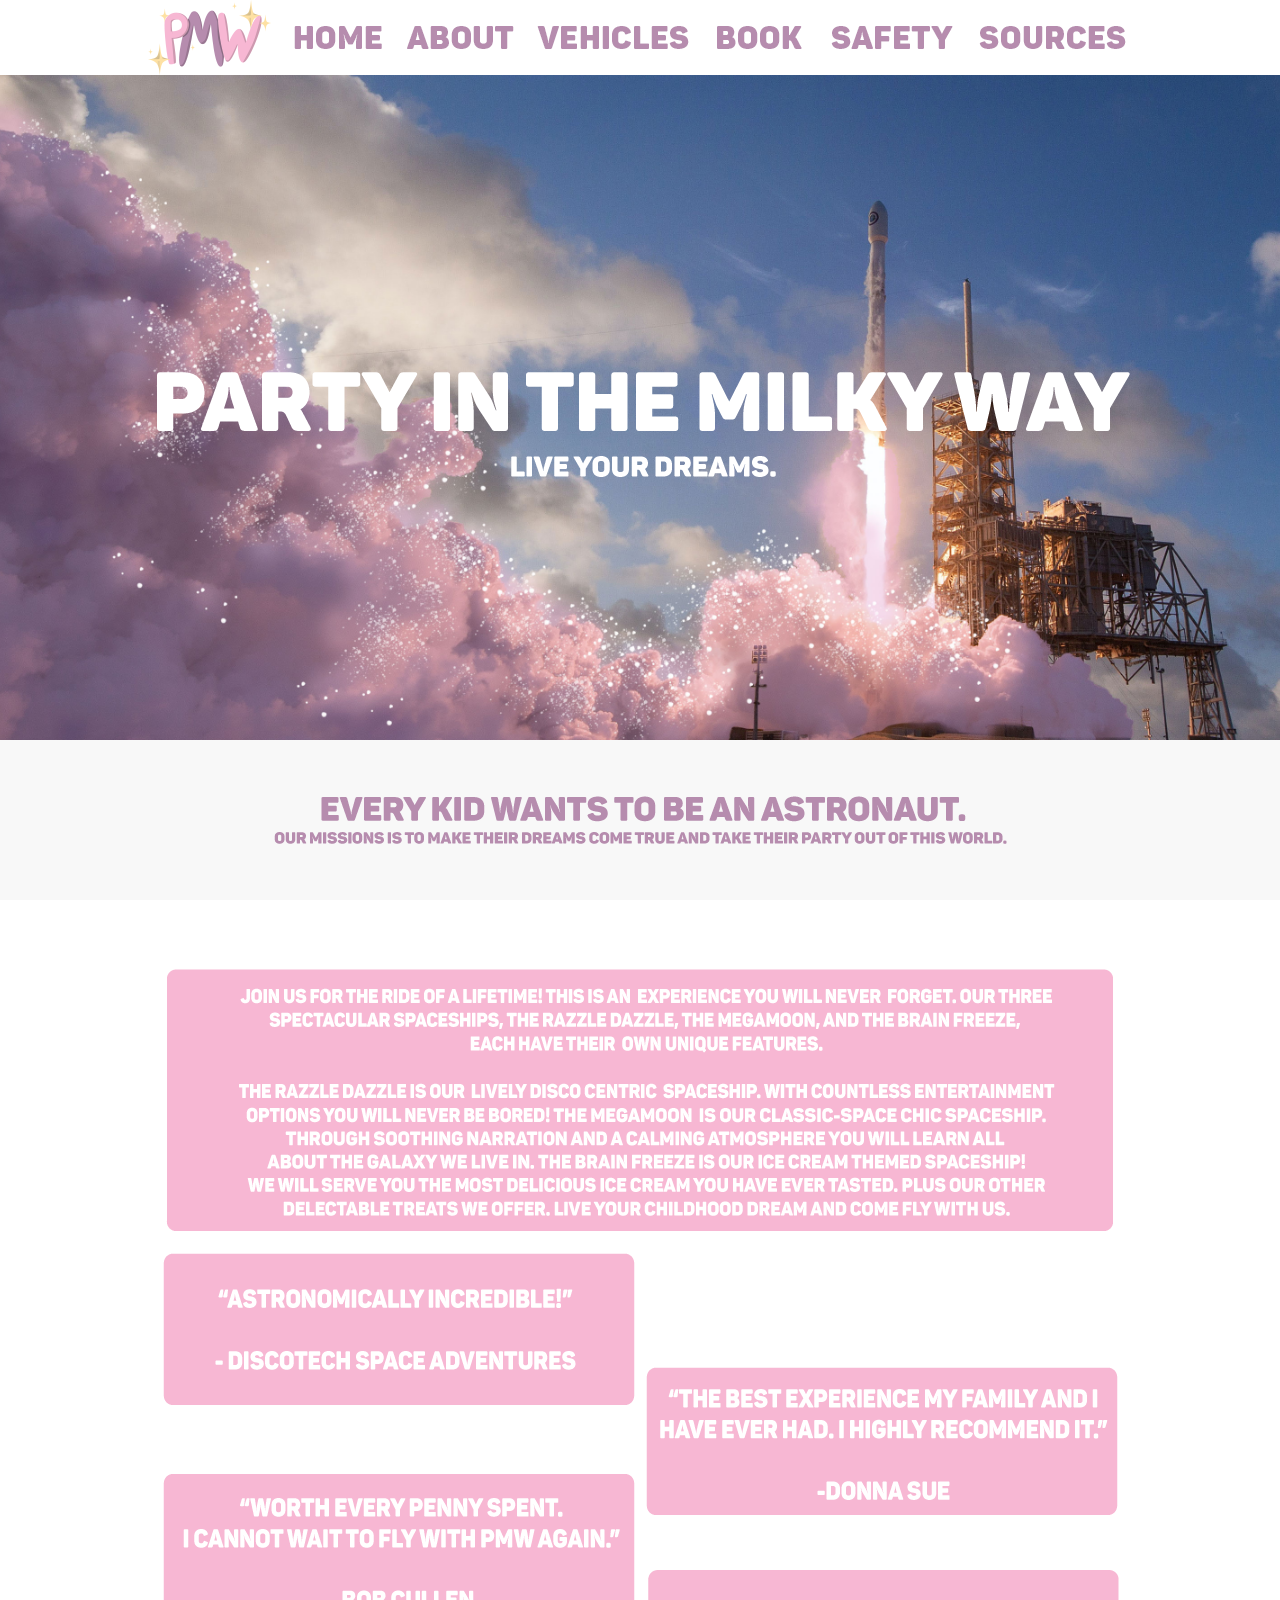
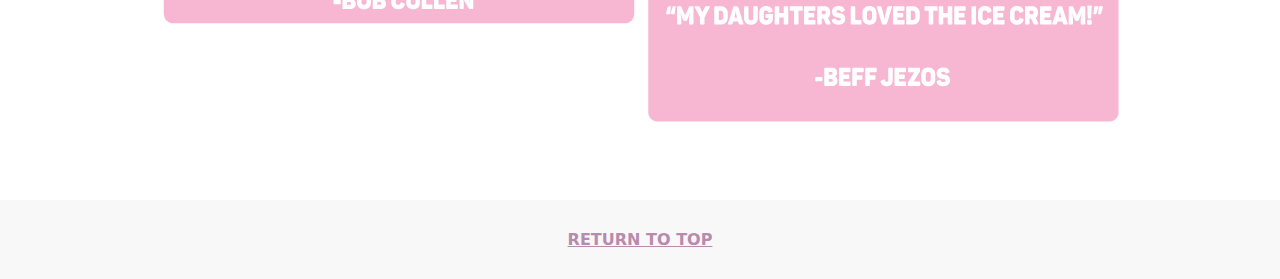
<file: index.html>
<!doctype html>
<html>
	<head>
		<meta charset="utf-8">
		<meta name="viewport" content="width=device-width, initial-scale=1.0">
		<title>Party in the Milky Way</title>
		<link href="style.css" rel="stylesheet" type="text/css">
	</head>

	<body>
		<div id="web-container">
			<div id="page-container">
				<div id="Top"></div>
				<div id="topbar">
					<ul id="navbar">
							<li id="nav1"><a href="https://2087-901-webmaster2.github.io/pmw/index.html"><span>HOME</span></a></li>
							<li id="nav2"><a href="https://2087-901-webmaster2.github.io/pmw/about.html"><span>ABOUT</span></a></li>
							<li id="nav3"><a href="https://2087-901-webmaster2.github.io/pmw/vehicles.html"><span>VEHICLES</span></a></li>
							<li id="nav4"><a href="https://2087-901-webmaster2.github.io/pmw/book.html"><span>BOOK</span></a></li>
							<li id="nav5"><a href="https://2087-901-webmaster2.github.io/pmw/safety.html"><span>SAFETY</span></a></li>
							<li id="nav6"><a href="https://2087-901-webmaster2.github.io/pmw/sources.html"><span>SOURCES</span></a></li>
					</ul>
				</div>

				<div id="partyImg1">
					 <img src="images/Party.png" alt=""/>
				</div> <!-- closes partyImg1 -->

				<div id="infohome"> 
				  <img src="images/astronaut.png" alt=""/>
				</div> <!-- closes infohome -->

			  <div id="partyImg2"> 
				  <img src="images/homeboxinfo2.png" width="1000" height="600" alt=""/> 
				</div> <!-- closes partyImg2 -->
				
				<div id="footer">
					<p><a href="#top">RETURN TO TOP</a></p>
				</div>
				
				
		  </div> <!-- closes page-container -->
		</div> <!-- closes web-container -->
		
	</body>
</html>
</file>
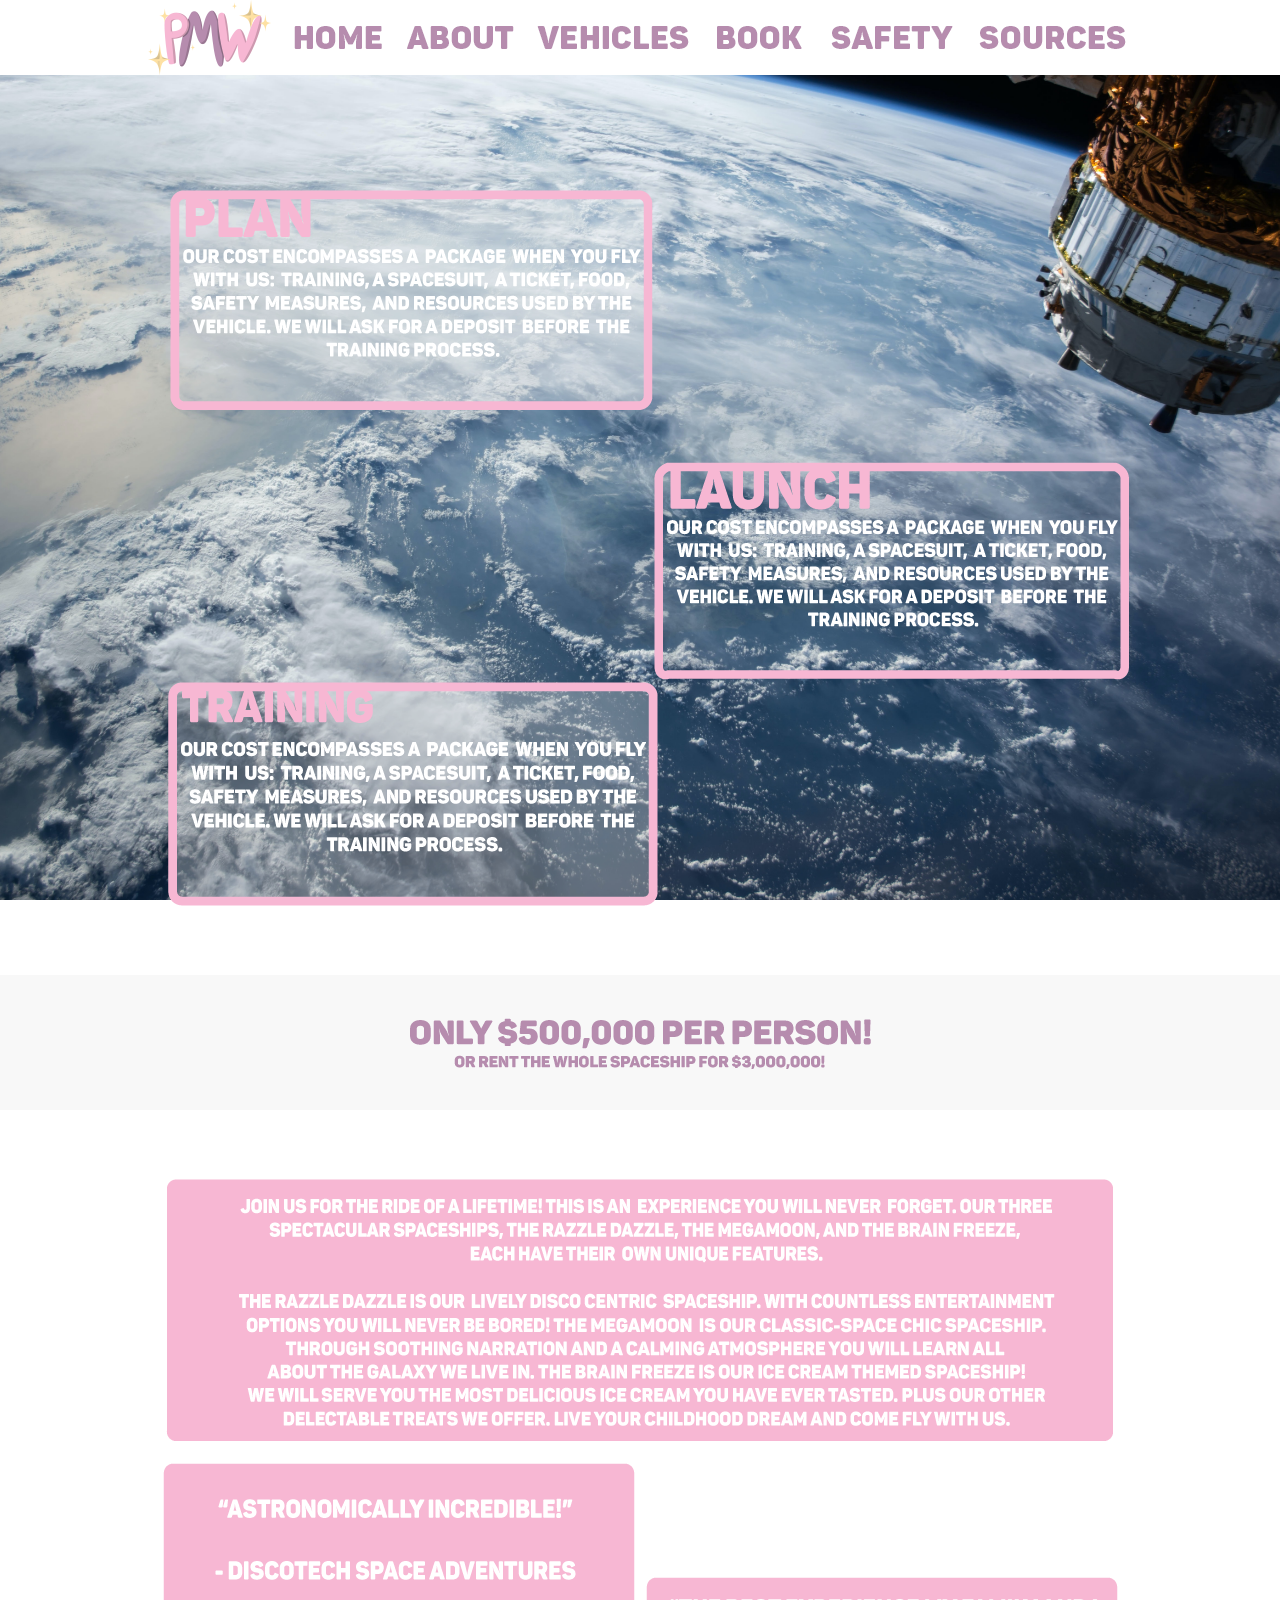
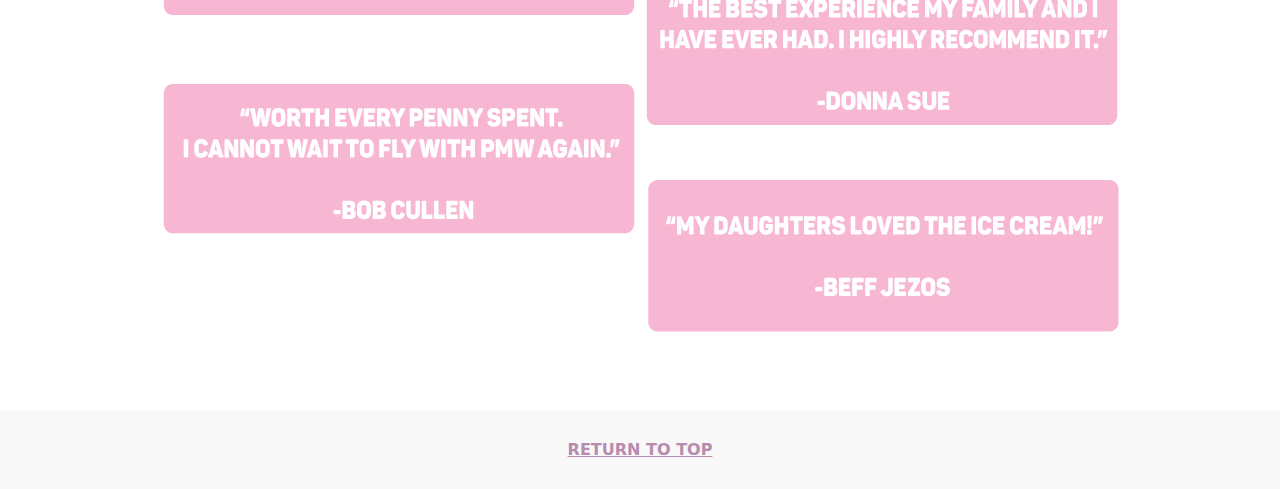
<file: about.html>
<!doctype html>
<html>
	<head>
		<meta charset="utf-8">
		<meta name="viewport" content="width=device-width, initial-scale=1.0">
		<title>Party in the Milky Way</title>
		<link href="style.css" rel="stylesheet" type="text/css">
	</head>

	<body>
		<div id="web-container">
			<div id="page-container2">
				<div id="Top"></div>
				<div id="topbar">
					<ul id="navbar">

					</ul>
				</div>
				
				<div id="aboutImg1">
				    <img src="images/aboutboxinfo.png" width="1000" height="900" alt=""/>
				</div> <!-- closes partyImg1 -->
				
				<div id="infohome"> 
				  <img src="images/aboutprice.png" alt=""/>
				</div> <!-- closes infohome -->

			  <div id="partyImg2"> 
				  <img src="images/homeboxinfo2.png" width="1000" height="600" alt=""/> 
				</div> <!-- closes partyImg2 -->

				<div id="footer">
					<p><a href="#top">RETURN TO TOP</a></p>
				</div>
				
				
		  </div> <!-- closes page-container2 -->
		</div> <!-- closes web-container -->
		
	</body>
</html>
</file>
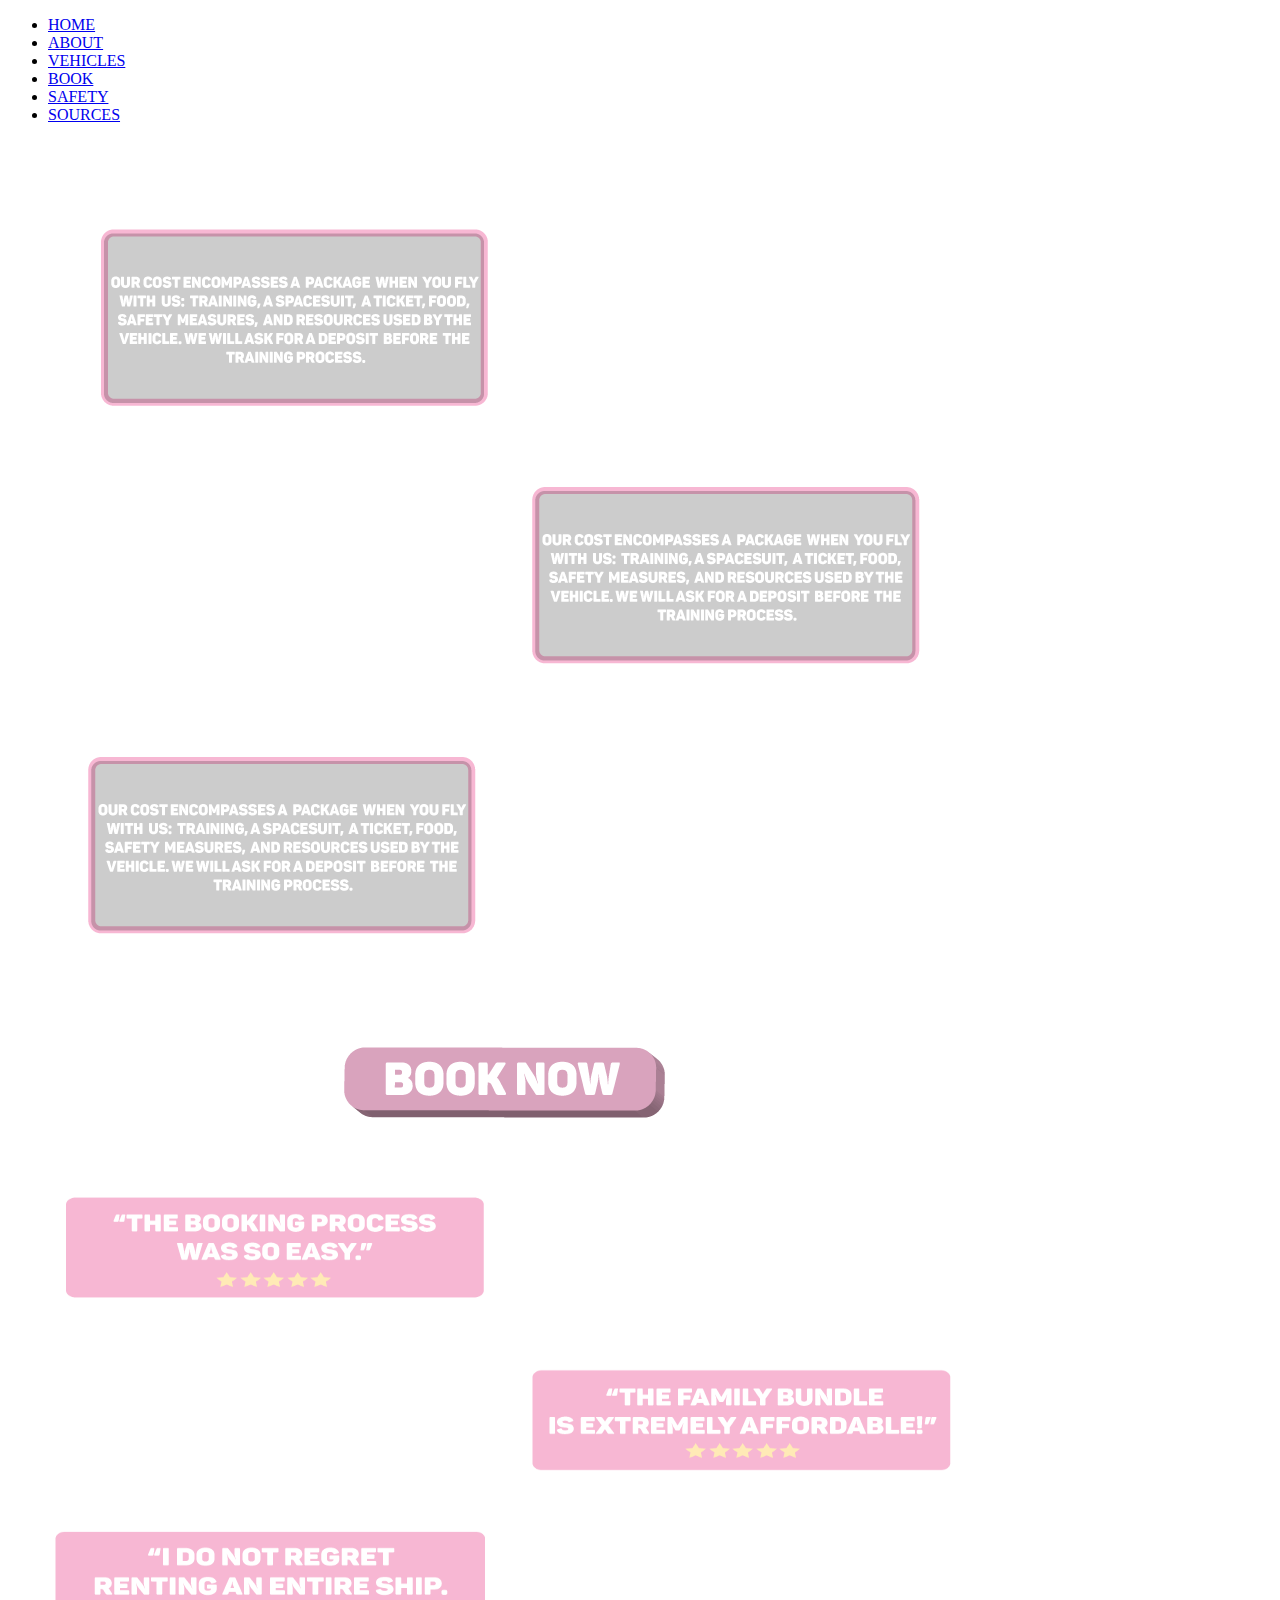
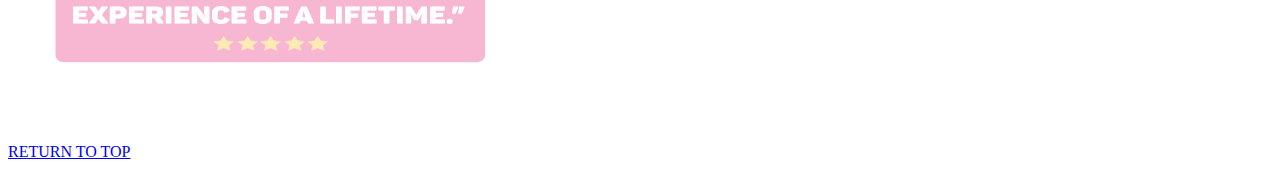
<file: book.html>
<!doctype html>
<html>
	<head>
		<meta charset="utf-8">
		<meta name="viewport" content="width=device-width, initial-scale=1.0">
		<title>Party in the Milky Way</title>
		<link href="https://2087-901-webmaster02.github.io/pmw/style.css" rel="stylesheet" type="text/css">
	</head>

	<body>
		<div id="web-container">
			<div id="page-container4">
				<div id="Top"></div>
				<div id="topbar">
					<ul id="navbar">
							<li id="nav1"><a href="https://2087-901-webmaster02.github.io/pmw/index.html"><span>HOME</span></a></li>
							<li id="nav2"><a href="https://2087-901-webmaster02.github.io/pmw/about.html"><span>ABOUT</span></a></li>
							<li id="nav3"><a href="https://2087-901-webmaster02.github.io/pmw/vehicles.html"><span>VEHICLES</span></a></li>
							<li id="nav4"><a href="https://2087-901-webmaster02.github.io/pmw/book.html"><span>BOOK</span></a></li>
							<li id="nav5"><a href="https://2087-901-webmaster02.github.io/pmw/safety.html"><span>SAFETY</span></a></li>
							<li id="nav6"><a href="https://2087-901-webmaster02.github.io/pmw/sources.html"><span>SOURCES</span></a></li>
					</ul>
				</div>
				
				<div id="bookImg1">
				    <img src="images/bookinfo.png" width="1000" height="900" alt=""/>
				</div> <!-- closes partyImg1 -->
				
				<div id="infohome"> 
				  <img src="images/booknow.png" alt=""/>
				</div> <!-- closes infohome -->

			  <div id="partyImg2"> 
				  <img src="images/homebook.png" width="1000" height="600" alt=""/> 
				</div> <!-- closes partyImg2 -->

				<div id="footer">
					<p><a href="#top">RETURN TO TOP</a></p>
				</div>
				
				
		  </div> <!-- closes page-container2 -->
		</div> <!-- closes web-container -->
		
	</body>
</html>
</file>
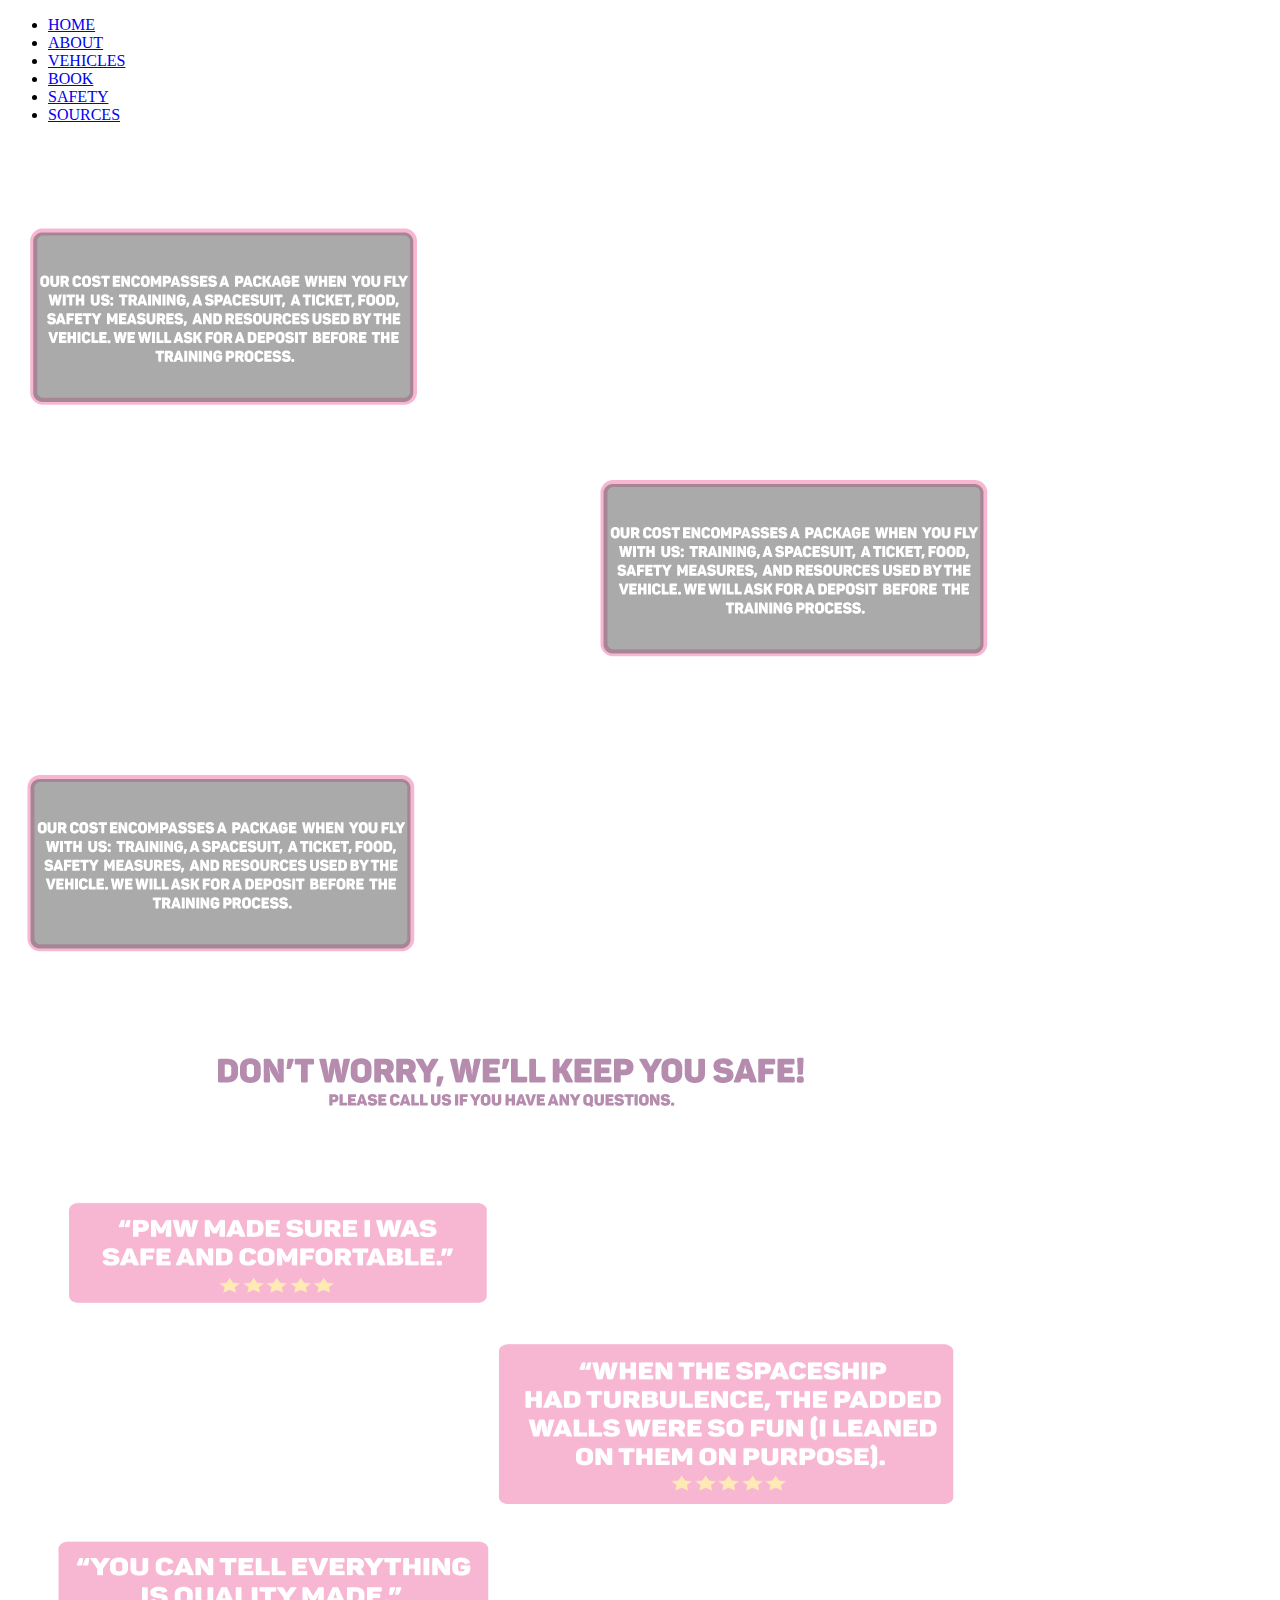
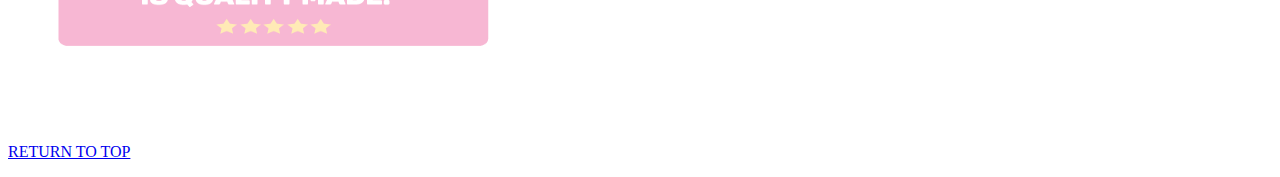
<file: safety.html>
<!doctype html>
<html>
	<head>
		<meta charset="utf-8">
		<meta name="viewport" content="width=device-width, initial-scale=1.0">
		<title>Party in the Milky Way</title>
		<link href="https://2087-901-webmaster02.github.io/pmw/style.css" rel="stylesheet" type="text/css">
	</head>

	<body>
		<div id="web-container">
			<div id="page-container5">
				<div id="Top"></div>
				<div id="topbar">
					<ul id="navbar">
							<li id="nav1"><a href="https://2087-901-webmaster02.github.io/pmw/index.html"><span>HOME</span></a></li>
							<li id="nav2"><a href="https://2087-901-webmaster02.github.io/pmw/about.html"><span>ABOUT</span></a></li>
							<li id="nav3"><a href="https://2087-901-webmaster02.github.io/pmw/vehicles.html"><span>VEHICLES</span></a></li>
							<li id="nav4"><a href="https://2087-901-webmaster02.github.io/pmw/book.html"><span>BOOK</span></a></li>
							<li id="nav5"><a href="https://2087-901-webmaster02.github.io/pmw/safety.html"><span>SAFETY</span></a></li>
							<li id="nav6"><a href="https://2087-901-webmaster02.github.io/pmw/sources.html"><span>SOURCES</span></a></li>
					</ul>
				</div>
				
				<div id="safetyImg1">
				    <img src="images/safetyinfo.png" width="1000" height="900" alt=""/>
				</div> <!-- closes partyImg1 -->
				
				<div id="infohome"> 
				  <img src="images/safetybar.png" alt=""/>
				</div> <!-- closes infohome -->

			  <div id="partyImg2"> 
				  <img src="images/homesafety.png" width="1000" height="600" alt=""/> 
				</div> <!-- closes partyImg2 -->
				
				<div id="footer">
					<p><a href="#top">RETURN TO TOP</a></p>
				</div>
				
				
		  </div> <!-- closes page-container2 -->
		</div> <!-- closes web-container -->
		
	</body>
</html>
</file>
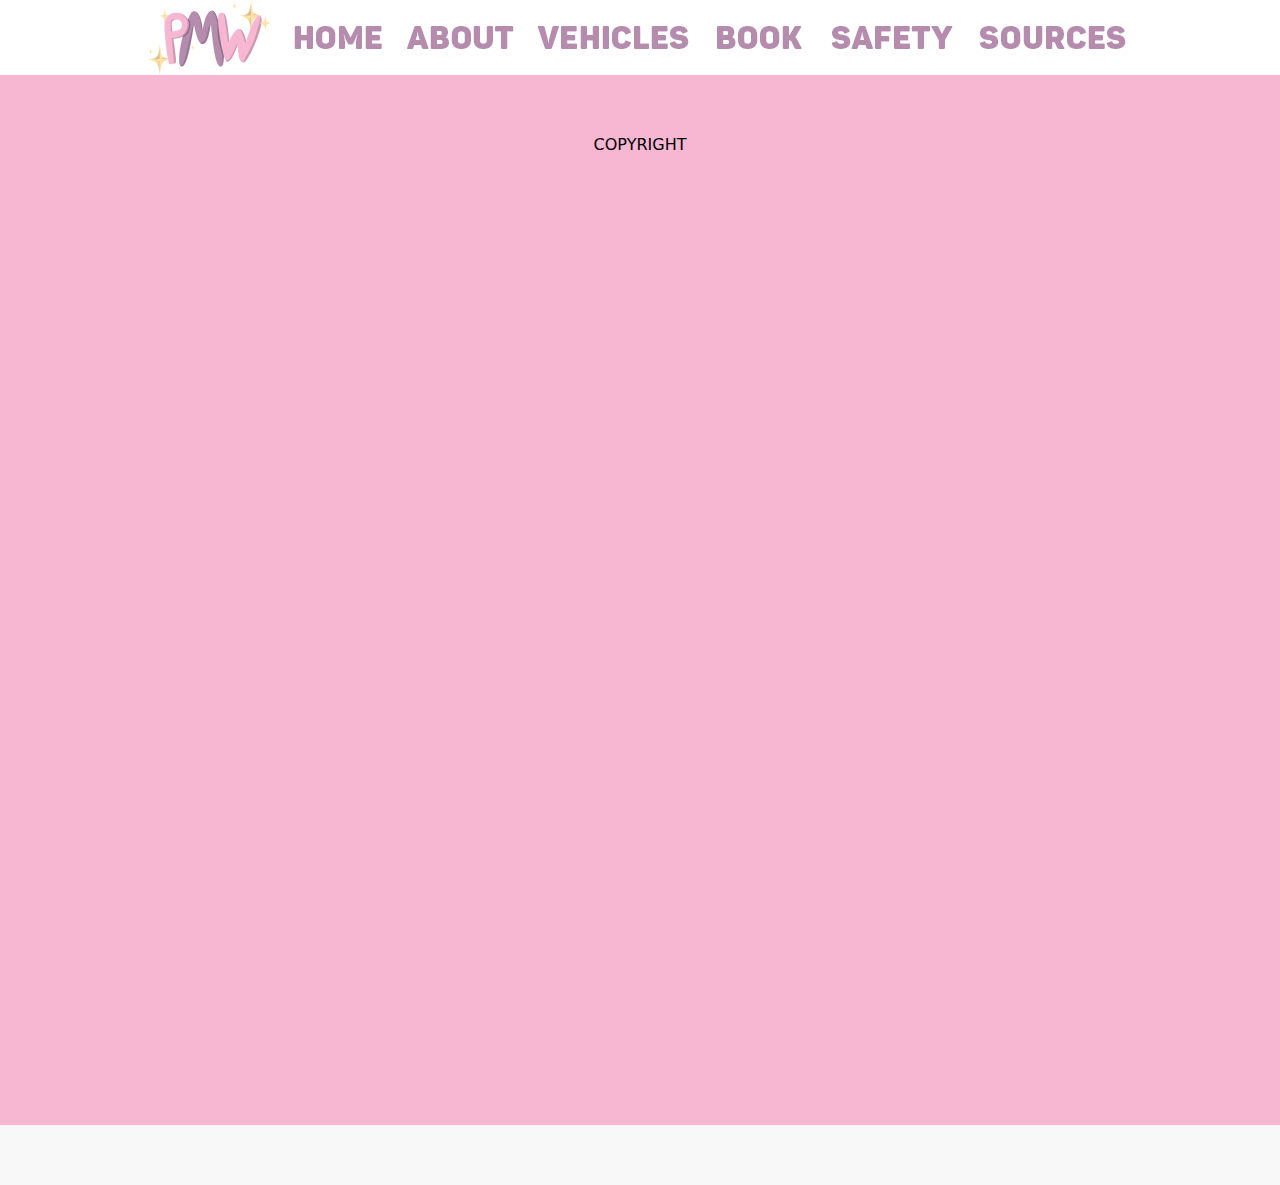
<file: sources.html>
<!doctype html>
<html>
	<head>
		<meta charset="utf-8">
		<meta name="viewport" content="width=device-width, initial-scale=1.0">
		<title>Party in the Milky Way</title>
		<link href="style.css" rel="stylesheet" type="text/css">
	</head>

	<body>
		<div id="web-container">
			<div id="page-container6">

				<div id="topbar">
					<ul id="navbar">
							<li id="nav1"><a href="https://tranpat000.github.io/Webmaster/index.html"><span>HOME</span></a></li>
							<li id="nav2"><a href="https://tranpat000.github.io/Webmaster/about.html"><span>ABOUT</span></a></li>
							<li id="nav3"><a href="https://tranpat000.github.io/Webmaster/vehicles.html"><span>VEHICLES</span></a></li>
							<li id="nav4"><a href="https://tranpat000.github.io/Webmaster/book.html"><span>BOOK</span></a></li>
							<li id="nav5"><a href="https://tranpat000.github.io/Webmaster/safety.html"><span>SAFETY</span></a></li>
							<li id="nav6"><a href="https://tranpat000.github.io/Webmaster/sources.html"><span>SOURCES</span></a></li>
					</ul>
				</div>
				
				<div id="sourcesinfo">
					<p>COPYRIGHT</p>
				    
				</div> <!-- closes partyImg1 -->


				<div id="footer">
					
				</div>
				
				
		  </div> <!-- closes page-container2 -->
		</div> <!-- closes web-container -->
		
	</body>
</html>
<!doctype html>
<html>
<head>
<meta charset="utf-8">
<title>Untitled Document</title>
</head>

<body>
</body>
</html>
</file>
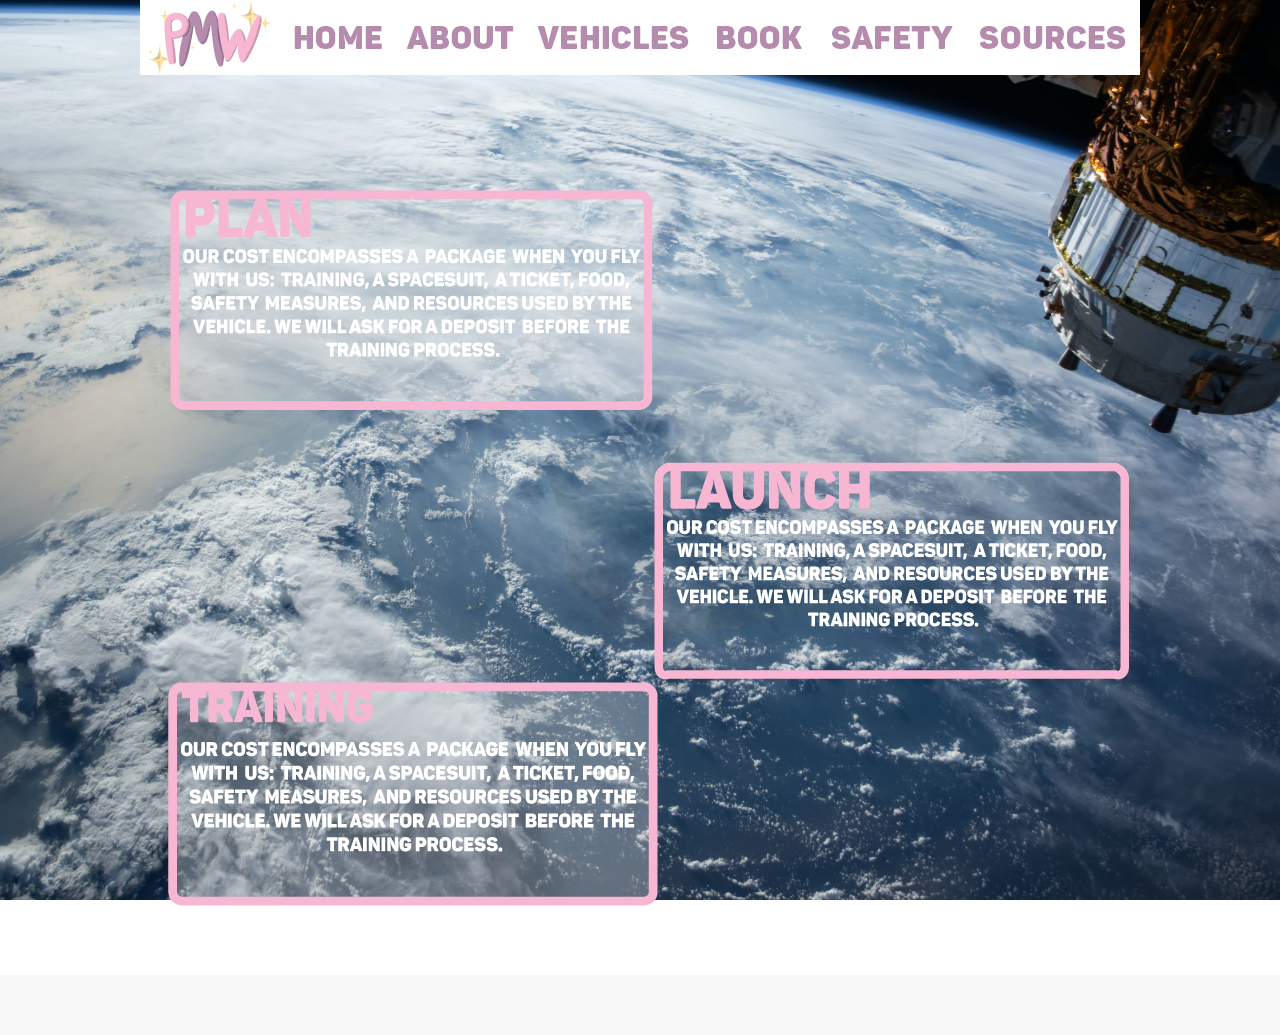
<file: vehicles.html>
<!doctype html>
<html>
	<head>
		<meta charset="utf-8">
		<meta name="viewport" content="width=device-width, initial-scale=1.0">
		<meta http-equiv=“X-UA-Compatible” content=“ie=edge”>
		<title>Party in the Milky Way</title>
		<link href="style.css" rel="stylesheet" type="text/css">
	</head>

	<body>
		<div id="web-container">
			<div id="page-container2">

				<ul id="navbar">
						<li id="nav1"><a href="https://tranpat000.github.io/Webmaster/index.html"><span>HOME</span></a></li>
						<li id="nav2"><a href="https://tranpat000.github.io/Webmaster/about.html"><span>ABOUT</span></a></li>
						<li id="nav3"><a href="https://tranpat000.github.io/Webmaster/vehicles.html"><span>VEHICLES</span></a></li>
						<li id="nav4"><a href="#"><span>BOOK</span></a></li>
						<li id="nav5"><a href="#"><span>SAFETY</span></a></li>
						<li id="nav6"><a href="#"><span>SOURCES</span></a></li>
				</ul>
				
				<div id="aboutImg1">
				    <img src="images/aboutboxinfo.png" width="1000" height="900" alt=""/>
				</div> <!-- closes partyImg1 -->


				<div id="footer">
					
				</div>
				
				
		  </div> <!-- closes page-container2 -->
		</div> <!-- closes web-container -->
		
	</body>
</html>
</file>
<file: style.css>
@charset "utf-8";
/* CSS Document */
/* TSA - Party in the Milky Way */

*{		margin:0;
		padding:0;
}
/*
html {
  background: url(img_man.jpg) no-repeat center fixed;
  background-size: cover;
}
*/




div#web-container{		width: 100%;
						height:auto;
						margin:0 auto;	
}



div#page-container{		background: url("images/purplerocket.jpg") no-repeat center fixed;
						background-size:cover;						
						min-width:500px;
						margin: 0 auto;
						
}

div#page-container2{	background: url("images/nasaearth2.jpg") no-repeat center fixed;
						background-size:cover;						
						min-width:500px;
						margin: 0 auto;
						
}

div#page-container3{	background: url("images/purple1.png") no-repeat center fixed;
						background-size:cover;						
						min-width:500px;
						margin: 0 auto;
						
}

div#page-container4{	background: url("images/balloon.jpg") no-repeat center fixed;
						background-size:cover;						
						min-width:500px;
						margin: 0 auto;
						
}

div#page-container5{	background: url("images/planet-with-stars.jpg") no-repeat center fixed;
						background-size:cover;						
						min-width:500px;
						margin: 0 auto;
						
}


div#topbar{			background:url("images/Navbackground.png") repeat-x top;
	
}

ul#navbar{		background: url("images/Navfinal.png") no-repeat;
				width: 1000px;
				height: 75px;
				list-style-type: none;
				margin: 0 auto;
}

ul#navbar span{	display:none;
}

ul#navbar li{	display: inline;
				float: left;
}

ul#navbar li, ul#navbar a{	height: 75px;
							display: block;
}

li#nav1{		width: 257px;}

li#nav2{		width: 129px;}

li#nav3{		width: 176px;}

li#nav4{		width: 116px;}

Li#nav5{		width: 147px}

li#nav6{		width: 175px}

li#nav1 a:hover{	background: url("images/Navfinal.png") -0px -75px no-repeat;}

li#nav2 a:hover{	background: url("images/Navfinal.png") -257px -75px no-repeat;}

li#nav3 a:hover{	background: url("images/Navfinal.png") -386px -75px no-repeat;}

li#nav4 a:hover{	background: url("images/Navfinal.png") -562px -75px no-repeat;}

li#nav5 a:hover{	background: url("images/Navfinal.png") -678px -75px no-repeat;}

li#nav6 a:hover{	background: url("images/Navfinal.png") -825px -75px no-repeat;}



	
div#partyImg1{			max-width: 1000px;
						height: 665px;
						margin: 0 auto;
}

div#partyImg1 img{		padding-top: 25%;
						width: 100%;
						height: auto;
						
}


div#infohome{		min-width: 1000px;
					height: 50%;
					background-color: #F8F8F8;
					padding-top: 30px;
					padding-bottom: 30px; 
					
}

div#infohome img{	width:1000px;
					height:auto;
					display:block;
					margin:0 auto;
}



div#partyImg2{		background: url("images/supernova.jpg") no-repeat center fixed;
					background-size:cover;
					height: 900px;

	
}

div#partyImg2 img{		min-width: 1000px;
						height: auto;
						display:block;
						padding: 30px;
						margin: 0 auto;
	
}



div#footer{			width: 100%;
					height: 50%;
					background-color: #F8F8F8;
					padding-top: 30px;
					padding-bottom: 30px; 
					margin: 0 auto;

}

div#footer p{		text-align: center;
					font-family: Segoe, "Segoe UI", "DejaVu Sans", "Trebuchet MS", Verdana, "sans-serif";
					font-weight: bold;
					

}

div#footer a{		color: #b68cae;
	
}


div#aboutImg1{			max-width: 1000px;
						height: 900px;
						margin: 0 auto;
}

div#aboutImg1 img{
						width: 100%;
						height: auto;
						
}

div#vehiclesImg1{		max-width: 1000px;
						height: 900px;
						margin: 0 auto;
}

div#vehiclesImg1 img{
						width: 100%;
						height: auto;
						
}

div#safetyImg1{		max-width: 1000px;
						height: 900px;
						margin: 0 auto;
}

div#safetyImg1 img{
						width: 100%;
						height: auto;
						
}

div#bookImg1{		max-width: 1000px;
						height: 900px;
						margin: 0 auto;
}

div#bookImg1 img{
						width: 100%;
						height: auto;
						
}

div#sourcesinfo{		width: 100%;
						height: 1000px;
						margin: 0 auto;
						background-color: #f7b7d3;
						padding-top: 50px;
	
}

div#sourcesinfo p{		
						font-family: Segoe, "Segoe UI", "DejaVu Sans", "Trebuchet MS", Verdana, "sans-serif";
						text-align: center;
						margin: 0 auto;
						width: 1000px;
						padding-top:10px;
						

}
</file>
